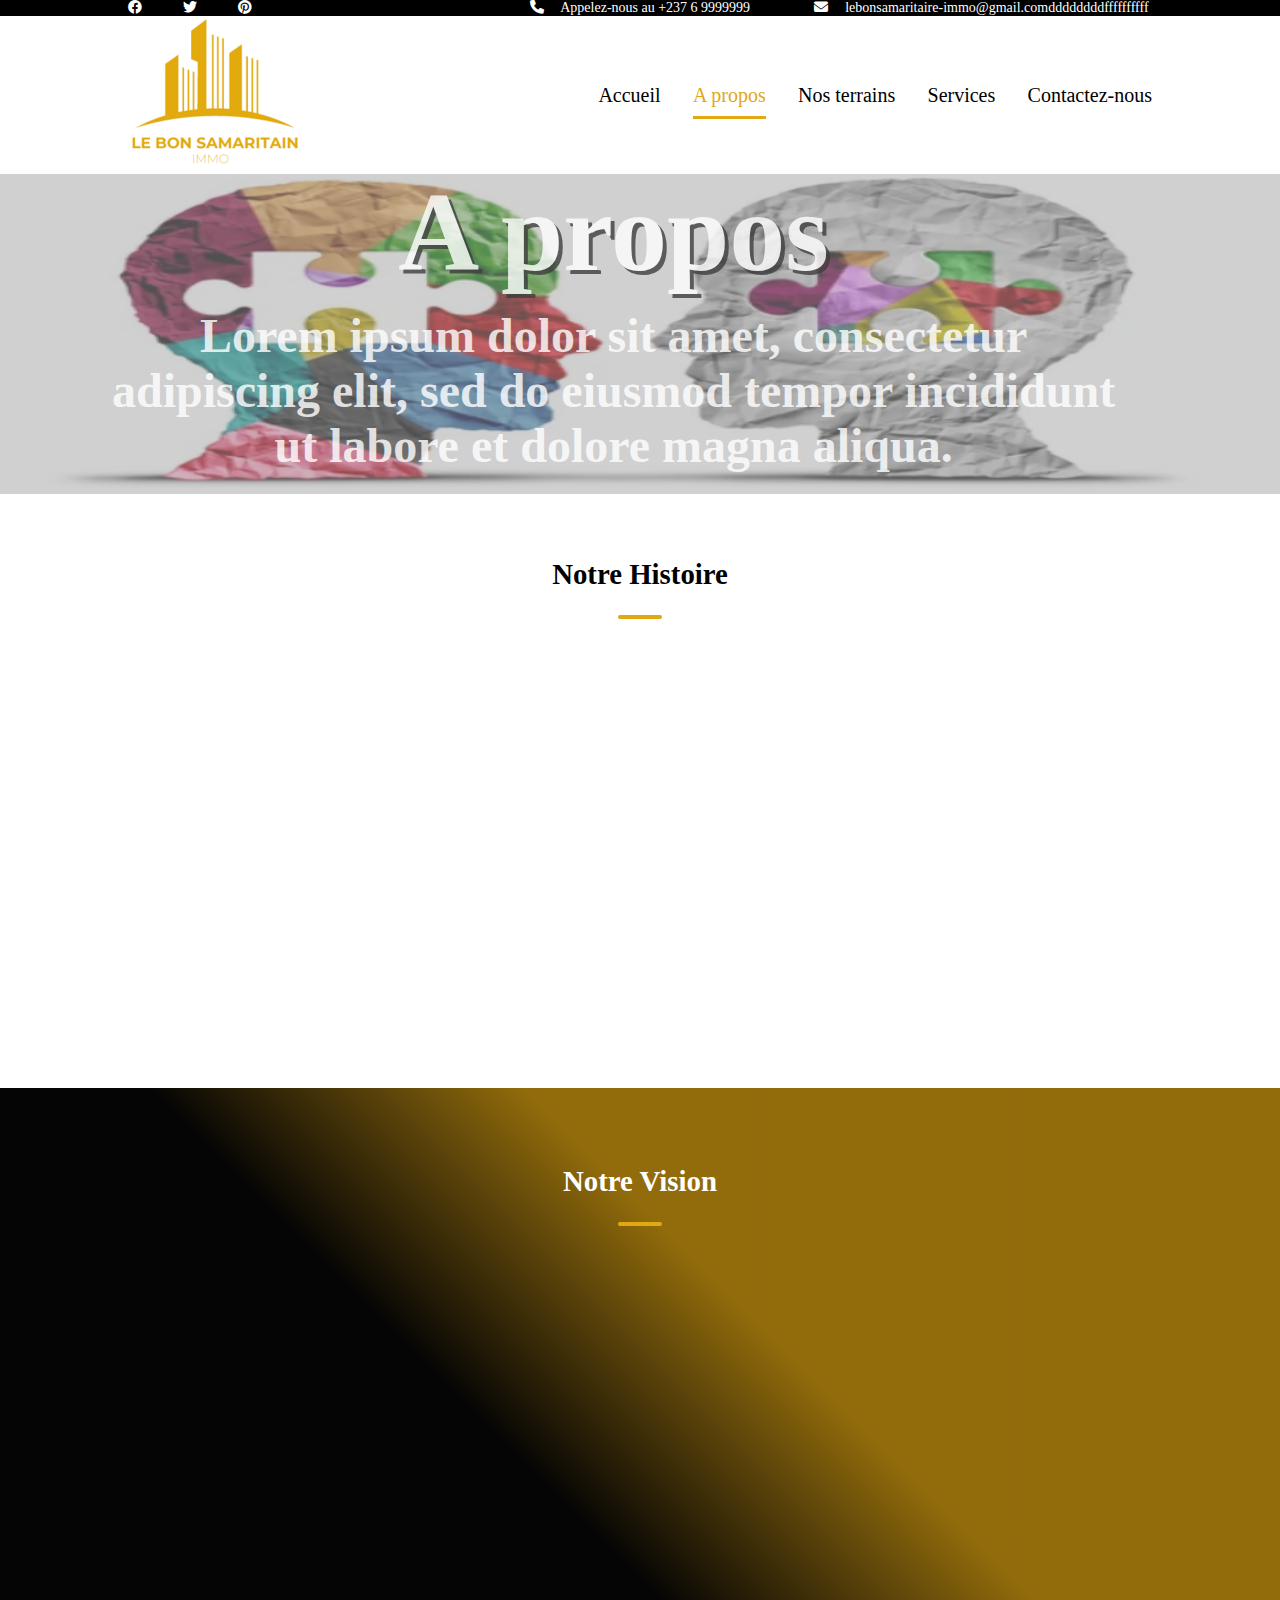
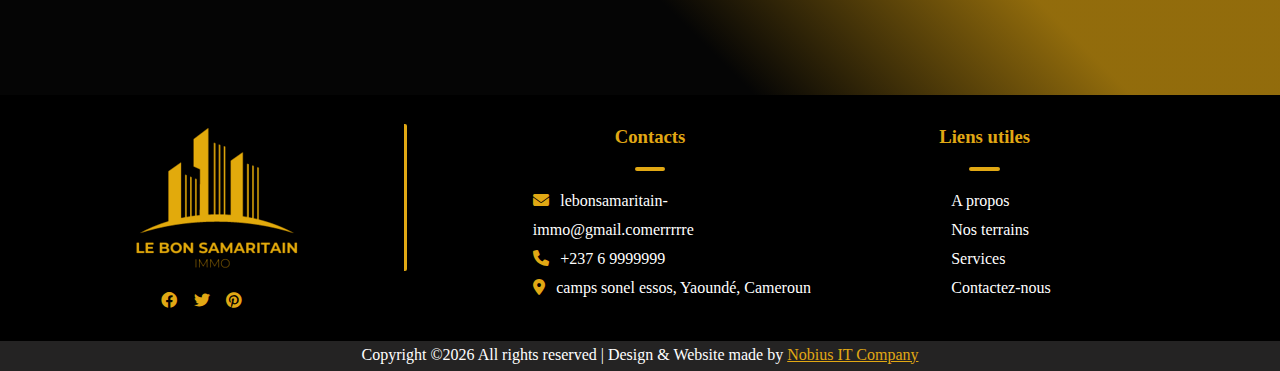
<file: a_propos.html>
<!DOCTYPE html>
<html>
    <head>
        <meta charset="utf-8" />         
        <meta name="viewport" content="width=device-width, initial-scale=1.0">
        <link rel="stylesheet" href="css/style.css">
        <link rel="stylesheet" href="css/all.min.css">
        <link rel="stylesheet" href="css/fontawesome.min.css">
        <title>A propos</title>
    </head>
<body>
    
    <div id="infoheader">
        <div class="infoheader social">
            
            <i class="fa-brands fa-facebook"></i>
            <i class="fa-brands fa-twitter"></i>
            <i class="fa-brands fa-pinterest"></i> 
        </div>
        <div class="infoheader call">
            <i class="fa-solid fa-phone"></i>  
        <span>Appelez-nous au +237 6 9999999</span> 
        </div>
        <div class="infoheader mail">
            <i class="fa-solid fa-envelope"></i>
            lebonsamaritaire-immo@gmail.comddddddddffffffffff
        </div>
    </div>
    <div class="window">
        <div class="humberger-menu">
            <div id="logo">
                <img src="images/black_logo1.png" alt="Logo Humberger nav" />
            </div>
            <nav class="nav-humberger-menu">
                <ul>
                    <li><a href="index.html">Accueil</a></li>
                    <li class="active" ><a href="a_propos.html">A propos</a></li>
                    <li><a href="terrains.html">Nos terrains</a></li>
                    <li><a href="services.html">Services</a></li>
                    <li><a href="contactez_nous.html">Contactez-nous</a></li>
                </ul>
            </nav>
            <div class="humberger-menu-infoline">

                <div class=" ">
                    <i class="fa-solid fa-phone"></i>  
                    <span>Appelez-nous au +237 6 9999999</span> 
                </div>
                <div class=" ">
                    <i class="fa-solid fa-envelope"></i>
                    lebonsamaritaire-immo@gmail.comddd
                </div>
            </div>
            <div class="humberger-menu-social ">
                <i class="fa-brands fa-facebook"></i>
                <i class="fa-brands fa-twitter"></i>
                <i class="fa-brands fa-pinterest"></i>
            </div>
        </div>
        <div class="overlay"></div>
        <header>
            <div id="logo">
                <img src="images/logo-3.png" alt="Logo" />
            </div>
            <nav class="header-menu">
                <ul>
                    <li><a href="index.html">Accueil</a></li>
                    <li><a class="active" href="a_propos.html">A propos</a></li>
                    <li><a href="terrains.html">Nos terrains</a></li>
                    <li><a href="services.html">Services</a></li>
                    <li><a href="contactez_nous.html">Contactez-nous</a></li>
                </ul>
            </nav>
            <div class="humberger-menu-wrapper">
                <i class="fa-solid fa-bars"></i>
            </div>
        </header>

        <div class="header-title bg-color-a-propos">
            <img class="animate__zoom" src="images/culture2.PNG" alt="images des terrains">
            <div class="header-title-text animate__fadeInDown"> A propos</div>
            <div class="header-subtitle-text animate__fadeInUp">Lorem ipsum dolor sit amet, consectetur adipiscing elit, sed do eiusmod tempor incididunt ut labore et dolore magna aliqua.</div>
        </div>
        <!-- The 'Notre Histoire' block -->
        <div class="block">
            <h2> Notre Histoire </h2> <hr>
            <div class="presentation">
                <div class="image-presentation reveal fade-left">
                    <img src="images/nous.jpg" alt="Le bon samaritain Immo" />
                </div>
                <div class="description-right-align reveal fade-right">
                    <!-- <h1>LE BON SAMARITAIN IMMO</h1> -->
                    <p>
                        Lorem ipsum dolor sit amet, consectetur adipiscing elit, sed do eiusmod tempor incididunt ut labore et dolore magna aliqua. Massa placerat duis ultricies lacus sed turpis tincidunt id aliquet. Pellentesque elit eget gravida cum sociis natoque. Dolor morbi non arcu risus quis varius quam quisque. Velit sed ullamcorper morbi tincidunt ornare massa eget egestas. Elit at imperdiet dui accumsan sit. Aliquet enim tortor at auctor urna nunc id cursus. Vivamus at augue eget arcu dictum. Commodo elit at imperdiet dui accumsan sit amet. Dictum fusce ut placerat orci nulla pellentesque dignissim enim.                        
                    </p>
                </div>
            </div>
        </div>
        <!-- The 'Notre Vision' block -->
        <div class="presentation-container vision-container">
            <div class="block">
                <h2> Notre Vision </h2> <hr>
                <div class="presentation">
                    <div class="description-left-align reveal fade-left">
                        <p>
                            Lorem ipsum dolor sit amet, consectetur adipiscing elit, sed do eiusmod tempor incididunt ut labore et dolore magna aliqua. Massa placerat duis ultricies lacus sed turpis tincidunt id aliquet. Pellentesque elit eget gravida cum sociis natoque. Dolor morbi non arcu risus quis varius quam quisque. Velit sed ullamcorper morbi tincidunt ornare massa eget egestas. Elit at imperdiet dui accumsan sit. Aliquet enim tortor at auctor urna nunc id cursus. Vivamus at augue eget arcu dictum. Commodo elit at imperdiet dui accumsan sit amet. Dictum fusce ut placerat orci nulla pellentesque dignissim enim.                        
                        </p>
                    </div>
                    <div class="image-presentation reveal fade-right">
                        <img src="images/nous.jpg" alt="Le bon samaritain Immo" />
                    </div>
                </div>
            </div>
        </div>

        <footer>
            <div class="footer-container">
                <div class="footer-logo">
                    <img src="images/black_logo1.png" alt="Footer Logo">
                    <div class="footer-social">
                        <i class="fa-brands fa-facebook"></i>
                        <i class="fa-brands fa-twitter"></i>
                        <i class="fa-brands fa-pinterest"></i>
                    </div>
                </div>
                <div class="footer-contacts">
                    <h3> Contacts</h3> <hr>
                    <ul>
                        <li><i class="fa-solid fa-envelope"></i>lebonsamaritain-immo@gmail.comerrrrre</li>
                        <li><i class="fa-solid fa-phone"></i>+237 6 9999999</li>
                        <li><i class="fa-solid fa-location-dot"></i>camps sonel essos, Yaoundé, Cameroun</li>
                    </ul>
                </div>
                <div class="footer-links">
                    <h3>Liens utiles</h3> <hr>
                    <ul>
                        <li><a href="http://">A propos</a></li>
                        <li><a href="http://">Nos terrains</a></li>
                        <li><a href="http://">Services</a></li>
                        <li><a href="http://">Contactez-nous</a></li>
                    </ul>
                </div>
            </div>
            <div class="footer-copyright">
                <p>
                Copyright &copy;<script>document.write(new Date().getFullYear());</script> 
                All rights reserved | Design & Website made by <a href="" >Nobius IT Company</a>
                </p>
            </div>
        </footer>
    </div>
</body>
<script type="text/javascript" src="animation.js"></script>
</html>
</file>
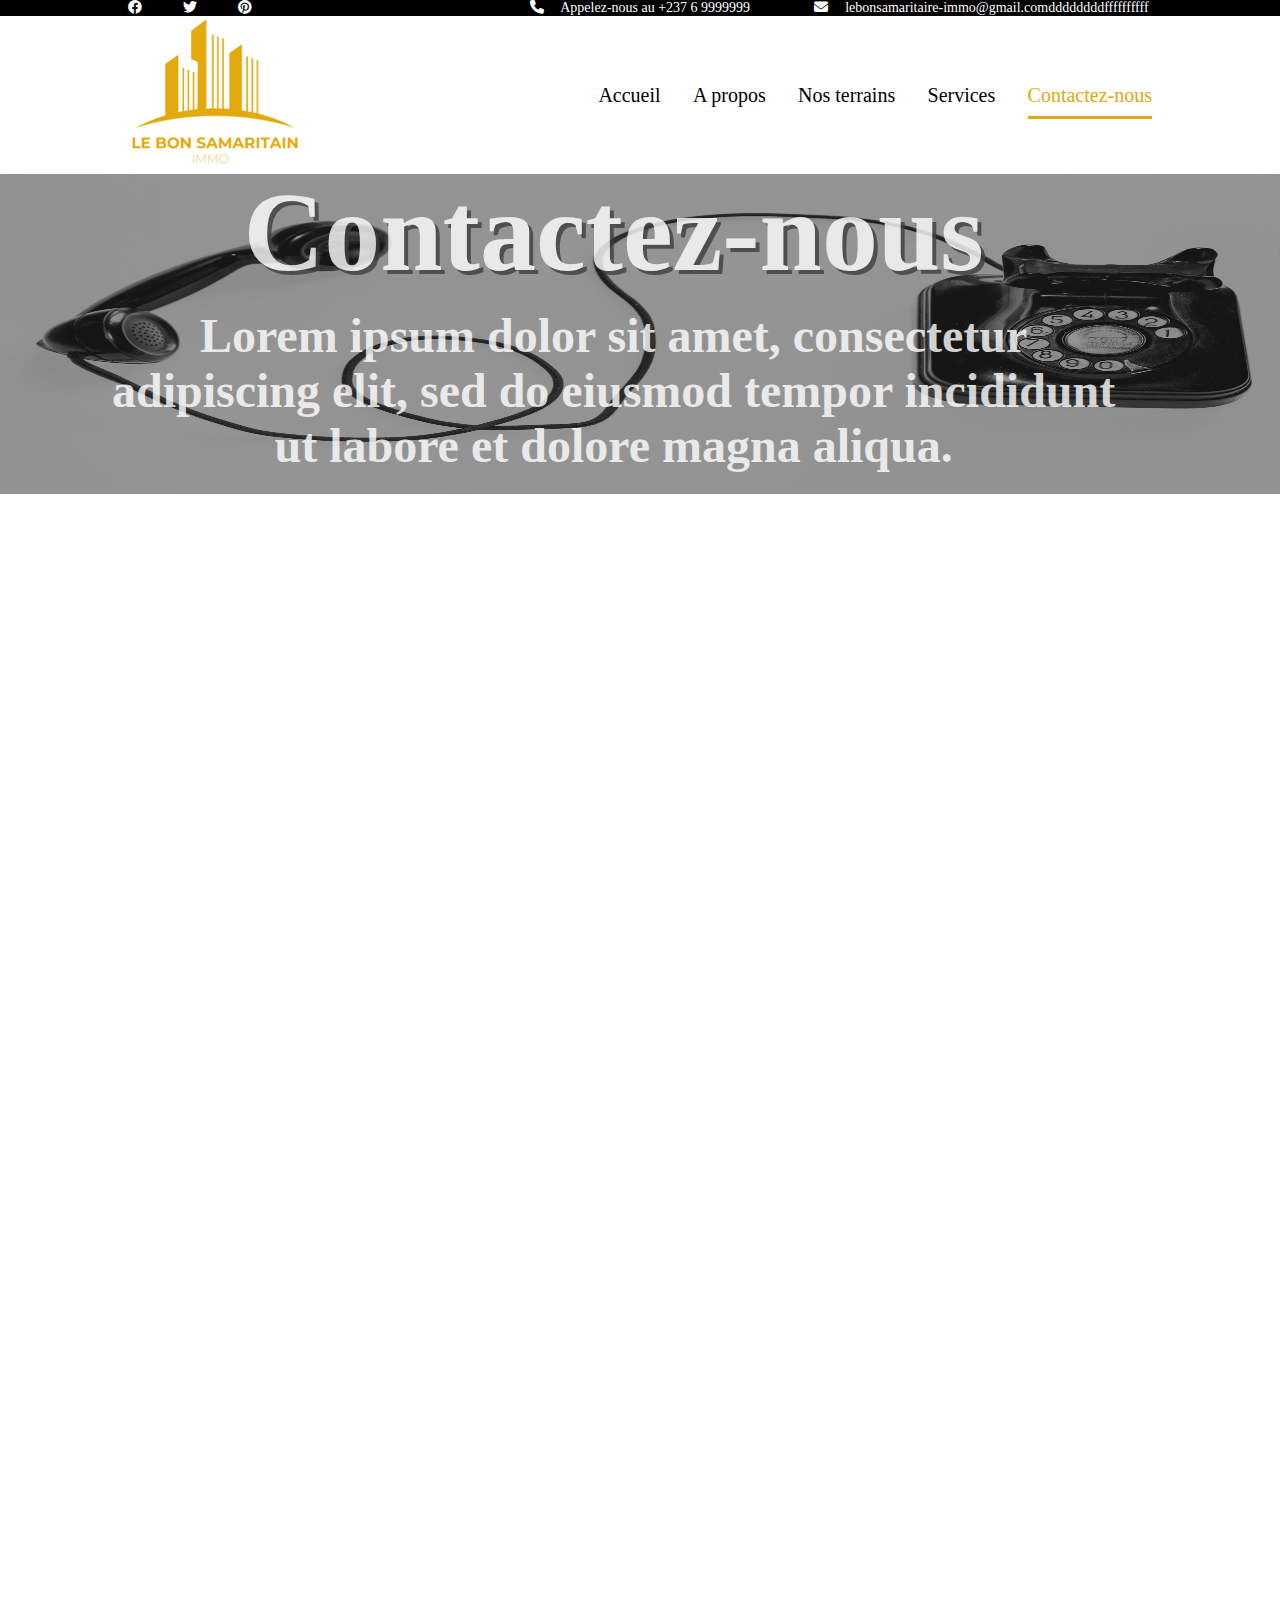
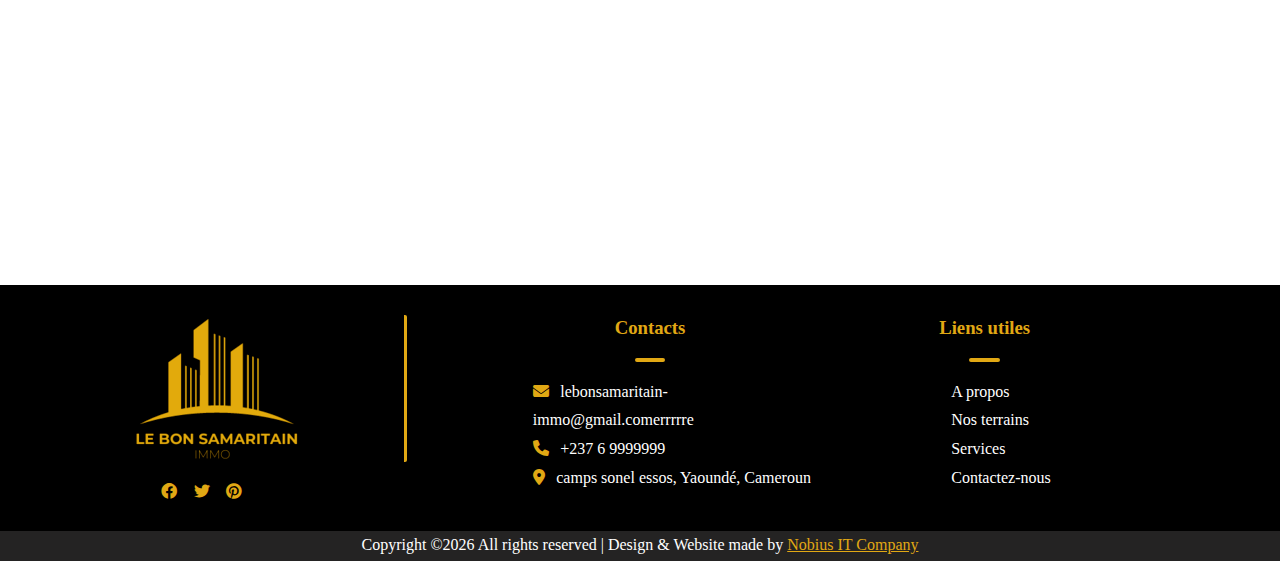
<file: contactez_nous.html>
<!DOCTYPE html>
<html>
    <head>
        <meta charset="utf-8" />         
        <meta name="viewport" content="width=device-width, initial-scale=1.0">
        <link rel="stylesheet" href="css/style.css">
        <link rel="stylesheet" href="css/all.min.css">
        <link rel="stylesheet" href="css/fontawesome.min.css">
        <title>Contactez-nous</title>
    </head>
<body>
    <div id="infoheader">
        <div class="infoheader social">
            
            <i class="fa-brands fa-facebook"></i>
            <i class="fa-brands fa-twitter"></i>
            <i class="fa-brands fa-pinterest"></i> 
        </div>
        <div class="infoheader call">
            <i class="fa-solid fa-phone"></i>  
        <span>Appelez-nous au +237 6 9999999</span> 
        </div>
        <div class="infoheader mail">
            <i class="fa-solid fa-envelope"></i>
            lebonsamaritaire-immo@gmail.comddddddddffffffffff
        </div>
    </div>
    <div class="window">
        <div class="humberger-menu">
            <div id="logo">
                <img src="images/black_logo1.png" alt="Logo Humberger nav" />
            </div>
            <nav class="nav-humberger-menu">
                <ul>
                    <li><a href="index.html">Accueil</a></li>
                    <li><a href="a_propos.html">A propos</a></li>
                    <li><a href="terrains.html">Nos terrains</a></li>
                    <li><a href="services.html">Services</a></li>
                    <li class="active"><a href="contactez_nous.html">Contactez-nous</a></li>
                </ul>
            </nav>
            <div class="humberger-menu-infoline">

                <div class=" ">
                    <i class="fa-solid fa-phone"></i>  
                    <span>Appelez-nous au +237 6 9999999</span> 
                </div>
                <div class=" ">
                    <i class="fa-solid fa-envelope"></i>
                    lebonsamaritaire-immo@gmail.comddd
                </div>
            </div>
            <div class="humberger-menu-social ">
                <i class="fa-brands fa-facebook"></i>
                <i class="fa-brands fa-twitter"></i>
                <i class="fa-brands fa-pinterest"></i>
            </div>
        </div>
        
        <div class="overlay"></div>
        <header>
            <div id="logo">
                <img src="images/logo-3.png" alt="Logo" />
            </div>
            <nav class="header-menu">
                <ul>
                    <li><a href="index.html">Accueil</a></li>
                    <li><a href="a_propos.html">A propos</a></li>
                    <li><a href="terrains.html">Nos terrains</a></li>
                    <li><a href="services.html">Services</a></li>
                    <li><a class="active" href="contactez_nous.html">Contactez-nous</a></li>
                </ul>
            </nav>
            <div class="humberger-menu-wrapper">
                <i class="fa-solid fa-bars"></i>
            </div>
        </header>
    
        <div class="header-title bg-color-contactez-nous">
            <img class="animate__zoom" src="images/tel2.jpg" alt="images des terrains">
            <div class="header-title-text animate__fadeInDown"> Contactez-nous</div>
            <div class="header-subtitle-text animate__fadeInUp">Lorem ipsum dolor sit amet, consectetur adipiscing elit, sed do eiusmod tempor incididunt ut labore et dolore magna aliqua.</div>
        </div>
        <div class="whatsapp-corner">
            <i class="fa-brands fa-whatsapp"></i>
        </div>
        <div class="contact-info-list">
            <div class="contact-info-card left-corner reveal fade-left">
                <i class="fa-solid fa-location-dot"></i>
                <p class="title">
                        ADRESSE 
                </p>
                <p>
                        camps sonel essos(Plus précisement derriere le snack bar "Primptemps")
                            Yaoundé, Cameroun
                        
                </p>
            </div>
            <div class="contact-info-card reveal fade-bottom">
                <i class="fa-solid fa-phone"></i>
                <p class="title">
                        TELEPHONE
                </p>
                <p>
                        +237 6 998888556
                <br>
                        +237 6 222222231
                </p>
                        
            </div>
            <div class="contact-info-card right-corner reveal fade-right">
                <i class="fa-regular fa-clock"></i>
                <p class="title">
                        Horaires
                </p>
                <p>
                        Nous sommes ouverts du lundi au vendredi, de <strong>7h30</strong>  à <strong>15h30</strong> 
                        
                </p>
            </div>
        </div>
        <div class="contact-container reveal fade-left">
            <div class="chat-container">
                <div class="message-container">
                    <h2>Laissez nous un message</h2>
                    <form action="" method="get" class="">
                        <div class="form-group">
                            <label id="label-name">
                                <input type="text" id="name" placeholder=" "/>
                                <div class="label-text">Nom</div>
                            </label>
                            <label id="label-email">
                                <input type="email" id="email" placeholder=" "/>
                                <div class="label-text">Email</div>
                            </label>
                            <label id="label-message">
                                <textarea id="message" name="message" rows="4" placeholder=" "></textarea>
                                <div class="label-text">Message</div>
                            </label>
                        </div>
                        <button class="btn-skew" type="submit">Soumettre</button>
                    </form>
                </div>
                <div class="whatsapp-chat-container reveal fade-left">
                    <div class="whatsapp-container bg-green">
                        <i class="fa-brands fa-whatsapp"></i>
                        <p class="title">
                                OUVREZ UNE DISCUSSION...
                        </p>
                        <p>
                                Lancez un chat sur whatsapp avec nous <strong>MAINTENANT!!!</strong>
                        </p>
                    </div>
                </div>
            </div>
            <div class="map-container reveal fade-right">
                <div class="mapouter">
                    <div class="gmap_canvas">
                        <iframe class="gmap_iframe" width="100%" frameborder="0" scrolling="no" marginheight="0" marginwidth="0" 
                            src="https://maps.google.com/maps?width=644&amp;height=527&amp;hl=fr&amp;q=dovv essos&amp;t=&amp;z=18&amp;ie=UTF8&amp;iwloc=B&amp;output=embed">
                        </iframe>
                    </div>
                    <style> .mapouter{position:relative;text-align:right;width:100%;height:100%;}
                            .gmap_canvas {overflow:hidden;background:none!important;width:100%;height:100%;}
                            .gmap_iframe {height:100%!important;}
                    </style>
                </div>
            </div>
        </div>
    
        <!-- 
        <section style="background: #e74c3c; color: #fff;">
                <h2>Underline Stroke</h2>
                <div class="nav stroke">
                <ul>
                    <li><a href="#">Home</a></li>
                    <li><a href="#">About</a></li>
                    <li><a href="#">Downloads</a></li>
                    <li><a href="#">More</a></li>
                    <li><a href="#">Nice staff</a></li>
                </ul>
                </div>
            </section> -->
    
        <footer>
            <div class="footer-container">
                <div class="footer-logo">
                    <img src="images/black_logo1.png" alt="Footer Logo">
                    <div class="footer-social">
                        <i class="fa-brands fa-facebook"></i>
                        <i class="fa-brands fa-twitter"></i>
                        <i class="fa-brands fa-pinterest"></i>
                    </div>
                </div>
                <div class="footer-contacts">
                    <h3> Contacts</h3> <hr>
                    <ul>
                        <li><i class="fa-solid fa-envelope"></i>lebonsamaritain-immo@gmail.comerrrrre</li>
                        <li><i class="fa-solid fa-phone"></i>+237 6 9999999</li>
                        <li><i class="fa-solid fa-location-dot"></i>camps sonel essos, Yaoundé, Cameroun</li>
                    </ul>
                </div>
                <div class="footer-links">
                    <h3>Liens utiles</h3> <hr>
                    <ul>
                        <li><a href="http://">A propos</a></li>
                        <li><a href="http://">Nos terrains</a></li>
                        <li><a href="http://">Services</a></li>
                        <li><a href="http://">Contactez-nous</a></li>
                    </ul>
                </div>
            </div>
            <div class="footer-copyright">
                <p>
                Copyright &copy;<script>document.write(new Date().getFullYear());</script> 
                All rights reserved | Design & Website made by <a href="" >Nobius IT Company</a>
                </p>
            </div>
        </footer>
    </div>
</body>
<script type="text/javascript" src="animation.js"></script>
</html>
</file>
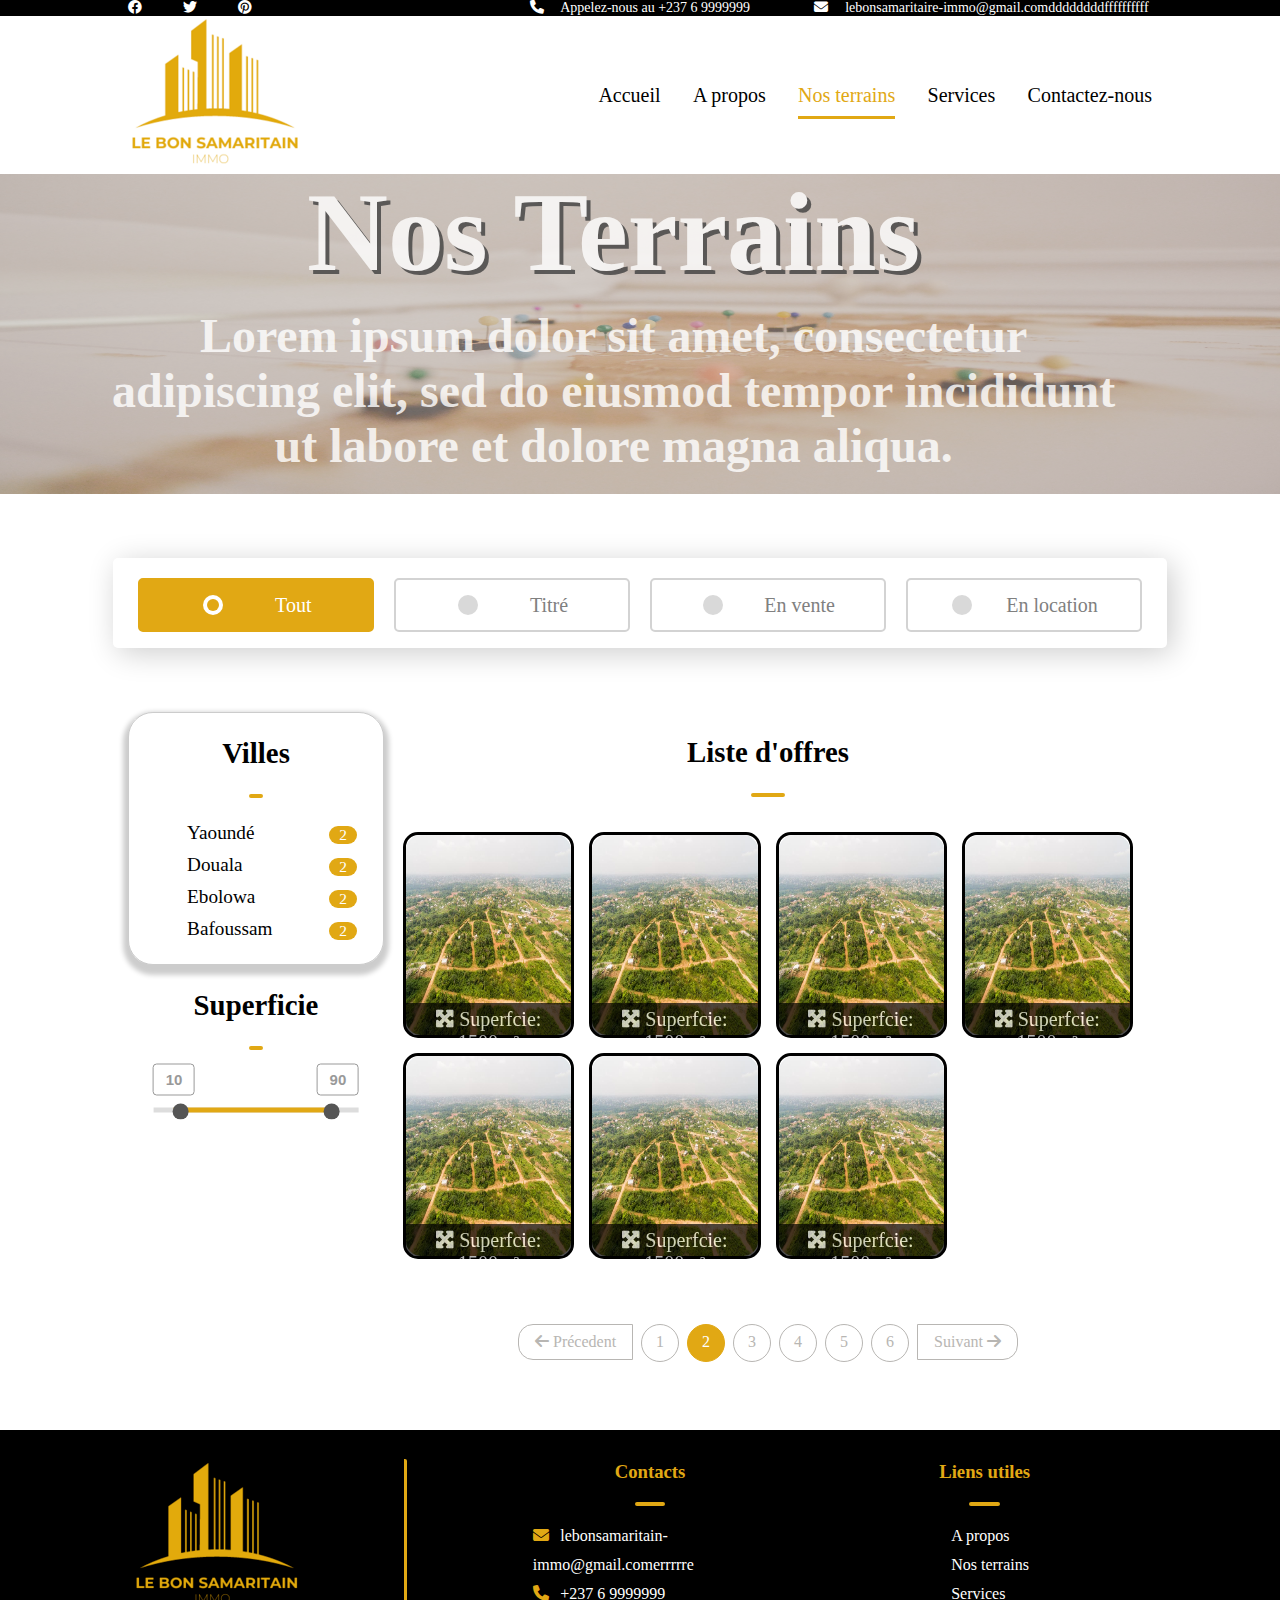
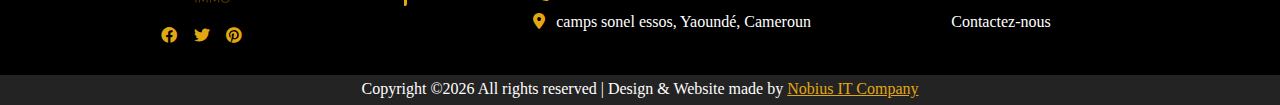
<file: terrains.html>
<!DOCTYPE html>
<html>
    <head>
        <meta charset="utf-8" />         
        <meta name="viewport" content="width=device-width, initial-scale=1.0">
        <link rel="stylesheet" href="css/style.css">
        <link rel="stylesheet" href="css/all.min.css">
        <link rel="stylesheet" href="css/fontawesome.min.css">
        <title>Nos Terrains</title>
    </head>
    <body>
        <div id="infoheader">
            <div class="infoheader social">
                
                <i class="fa-brands fa-facebook"></i>
                <i class="fa-brands fa-twitter"></i>
                <i class="fa-brands fa-pinterest"></i> 
            </div>
            <div class="infoheader call">
                <i class="fa-solid fa-phone"></i>  
               <span>Appelez-nous au +237 6 9999999</span> 
            </div>
            <div class="infoheader mail">
                <i class="fa-solid fa-envelope"></i>
                lebonsamaritaire-immo@gmail.comddddddddffffffffff
            </div>
        </div>
        <div class="window">
            <div class="humberger-menu">
                <div id="logo">
                    <img src="images/black_logo1.png" alt="Logo Humberger nav" />
                </div>
                <nav class="nav-humberger-menu">
                    <ul>
                        <li><a href="index.html">Accueil</a></li>
                        <li><a href="a_propos.html">A propos</a></li>
                        <li class="active" ><a href="terrains.html">Nos terrains</a></li>
                        <li><a href="services.html">Services</a></li>
                        <li><a href="contactez_nous.html">Contactez-nous</a></li>
                    </ul>
                </nav>
                <div class="humberger-menu-infoline">

                    <div class=" ">
                        <i class="fa-solid fa-phone"></i>  
                        <span>Appelez-nous au +237 6 9999999</span> 
                    </div>
                    <div class=" ">
                        <i class="fa-solid fa-envelope"></i>
                        lebonsamaritaire-immo@gmail.comddd
                    </div>
                </div>
                <div class="humberger-menu-social ">
                    <i class="fa-brands fa-facebook"></i>
                    <i class="fa-brands fa-twitter"></i>
                    <i class="fa-brands fa-pinterest"></i>
                </div>
            </div>
            <div class="overlay"></div>
            <header>
                <div id="logo">
                    <img src="images/logo-3.png" alt="Logo" />
                </div>
                <nav class="header-menu">
                    <ul>
                        <li><a href="index.html">Accueil</a></li>
                        <li><a href="a_propos.html">A propos</a></li>
                        <li><a class="active" href="terrains.html">Nos terrains</a></li>
                        <li><a href="services.html">Services</a></li>
                        <li><a href="contactez_nous.html">Contactez-nous</a></li>
                    </ul>
                </nav>
                <div class="humberger-menu-wrapper">
                    <i class="fa-solid fa-bars"></i>
                </div>
            </header>
    
            <div class="header-title bg-color-terrain">
                <img class="animate__zoom" src="images/mapping1.jpg" alt="images des terrains">
                <div class="header-title-text animate__fadeInDown"> Nos Terrains</div>
                <div class="header-subtitle-text animate__fadeInDown">Lorem ipsum dolor sit amet, consectetur adipiscing elit, sed do eiusmod tempor incididunt ut labore et dolore magna aliqua.</div>
            </div>
    
            <div class="checkbox-filter-container">
                <div class="wrapper">
                    <input type="radio" name="select" id="option-1" checked>
                    <input type="radio" name="select" id="option-2">
                    <input type="radio" name="select" id="option-3">
                    <input type="radio" name="select" id="option-4">
                        <label for="option-1" class="option option-1">
                            <div class="dot"></div>
                            <span>Tout</span>
                        </label>
                        <label for="option-2" class="option option-2">
                            <div class="dot"></div>
                            <span>Titré</span>
                        </label>
                        <label for="option-3" class="option option-3">
                            <div class="dot"></div>
                            <span>En vente</span>
                        </label>
                        <label for="option-4" class="option option-4">
                            <div class="dot"></div>
                            <span>En location</span>
                        </label>
                </div>
    
            </div>
            <div class="main">
                <div class="aside">
                    <div class="town-container">
                        <h2>Villes</h2><hr>
                        <p>
                            <ul>
                                <li>Yaoundé <span class="counter">2</span></li>
                                <li>Douala <span class="counter">2</span> </li>
                                <li>Ebolowa<span class="counter">2</span></li>
                                <li>Bafoussam<span class="counter">2</span></li>
                            </ul>
                        </p>
                    </div>
                    <div class="surface-container">
                        <h2>Superficie</h2><hr>

                        <section class="range-slider container">
                            <span class="output outputOne"></span>
                            <span class="output outputTwo"></span>
                            <span class="full-range"></span>
                            <span class="incl-range"></span>
                            <input name="rangeOne" value="10" min="0" max="100" step="1" type="range">
                            <input name="rangeTwo" value="90" min="0" max="100" step="1" type="range">
                        </section>
                    </div>
                </div>
                <div class="offer-list-container">
                    <div class="accordion-container">
                        <ul class="accordion">
                            <li class="li-accordion">
                                <input type="checkbox" checked>
                                <i></i>
                                <h2>Villes</h2>
                                <p>
                                    <ul>
                                        <li>Yaoundé <span class="counter">2</span></li>
                                        <li>Douala <span class="counter">2</span> </li>
                                        <li>Ebolowa<span class="counter">2</span></li>
                                        <li>Bafoussam<span class="counter">2</span></li>
                                    </ul>
                                </p>
                            </li>
                        
                            <li class="li-accordion">
                                <input type="checkbox" checked>
                                <i></i>
                                <h2>Superficie</h2>
                                <section class="range-slider container">
                                    <span class="output outputOne-accordion"></span>
                                    <span class="output outputTwo-accordion"></span>
                                    <span class="full-range"></span>
                                    <span class="incl-range-accordion"></span>
                                    <input name="rangeOne-accordion" value="10" min="0" max="100" step="1" type="range">
                                    <input name="rangeTwo-accordion" value="90" min="0" max="100" step="1" type="range">
                                </section>
                            </li>
                        </ul>
                    </div>
                    <h2> Liste d'offres </h2> <hr>
                    <div class="offer-list">
                        <div class="offer-card">
                            <div class="offer">
                                <div class="front-card">
                                    <img src="images/parcelle1.jpg" alt="parcelle1">
                                </div>
                                <div class="back-card">
                                    <p>Lieu : SOA, 150m après l'université</p>
                                    <p>Superfcie: 1500m²</p>
                                    <div class="offer-action">
                                        <a class="button" href="">Ecrire MAINTENANT!</a>
                                        <a class="button" href="">Plus d'infos</a>
                                    </div>
                                </div>
                                <div class="legend-card">
                                    <p><i class="fa-solid fa-maximize"></i>  Superfcie: 1500m²</p>
                                </div>
                            </div>
                        </div>
                        <div class="offer-card">
                            <div class="offer">
                                <div class="front-card">
                                    <img src="images/parcelle1.jpg" alt="parcelle1">
                                </div>
                                <div class="back-card">
                                    <p>Lieu : SOA, 150m après l'université</p>
                                    <p>Superfcie: 1500m²</p>
                                    <div class="offer-action">
                                        <a class="button" href="">Ecrire MAINTENANT!</a>
                                        <a class="button" href="">Plus d'infos</a>
                                    </div>
                                </div>
                                <div class="legend-card">
                                    <p><i class="fa-solid fa-maximize"></i>  Superfcie: 1500m²</p>
                                </div>
                            </div>
                        </div>
                        <div class="offer-card">
                            <div class="offer">
                                <div class="front-card">
                                    <img src="images/parcelle1.jpg" alt="parcelle1">
                                </div>
                                <div class="back-card">
                                    <p>Lieu : SOA, 150m après l'université</p>
                                    <p>Superfcie: 1500m²</p>
                                    <div class="offer-action">
                                        <a class="button" href="">Ecrire MAINTENANT!</a>
                                        <a class="button" href="">Plus d'infos</a>
                                    </div>
                                </div>
                                <div class="legend-card">
                                    <p><i class="fa-solid fa-maximize"></i>  Superfcie: 1500m²</p>
                                </div>
                            </div>
                        </div>
                        <div class="offer-card">
                            <div class="offer">
                                <div class="front-card">
                                    <img src="images/parcelle1.jpg" alt="parcelle1">
                                </div>
                                <div class="back-card">
                                    <p>Lieu : SOA, 150m après l'université</p>
                                    <p>Superfcie: 1500m²</p>
                                    <div class="offer-action">
                                        <a class="button" href="">Ecrire MAINTENANT!</a>
                                        <a class="button" href="">Plus d'infos</a>
                                    </div>
                                </div>
                                <div class="legend-card">
                                    <p><i class="fa-solid fa-maximize"></i>  Superfcie: 1500m²</p>
                                </div>
                            </div>
                        </div>
                        <div class="offer-card">
                            <div class="offer">
                                <div class="front-card">
                                    <img src="images/parcelle1.jpg" alt="parcelle1">
                                </div>
                                <div class="back-card">
                                    <p>Lieu : SOA, 150m après l'université</p>
                                    <p>Superfcie: 1500m²</p>
                                    <div class="offer-action">
                                        <a class="button" href="">Ecrire MAINTENANT!</a>
                                        <a class="button" href="">Plus d'infos</a>
                                    </div>
                                </div>
                                <div class="legend-card">
                                    <p><i class="fa-solid fa-maximize"></i>  Superfcie: 1500m²</p>
                                </div>
                            </div>
                        </div>
                        <div class="offer-card">
                            <div class="offer">
                                <div class="front-card">
                                    <img src="images/parcelle1.jpg" alt="parcelle1">
                                </div>
                                <div class="back-card">
                                    <p>Lieu : SOA, 150m après l'université</p>
                                    <p>Superfcie: 1500m²</p>
                                    <div class="offer-action">
                                        <a class="button" href="">Ecrire MAINTENANT!</a>
                                        <a class="button" href="">Plus d'infos</a>
                                    </div>
                                </div>
                                <div class="legend-card">
                                    <p><i class="fa-solid fa-maximize"></i>  Superfcie: 1500m²</p>
                                </div>
                            </div>
                        </div>
                        <div class="offer-card">
                            <div class="offer">
                                <div class="front-card">
                                    <img src="images/parcelle1.jpg" alt="parcelle1">
                                </div>
                                <div class="back-card">
                                    <p>Lieu : SOA, 150m après l'université</p>
                                    <p>Superfcie: 1500m²</p>
                                    <div class="offer-action">
                                        <a class="button" href="">Ecrire MAINTENANT!</a>
                                        <a class="button" href="">Plus d'infos</a>
                                    </div>
                                </div>
                                <div class="legend-card">
                                    <p><i class="fa-solid fa-maximize"></i>  Superfcie: 1500m²</p>
                                </div>
                            </div>
                        </div>
                    </div>
                    <div class="pagination-container">
                        <div class="pagination">
                        <a href="#" class="pagination-previous"><i class="fa-solid fa-arrow-left"></i> Précedent</a>
                        <a href="#" class="pagination-number" >1</a>
                        <a href="#" class="pagination-number active">2</a>
                        <a href="#" class="pagination-number" >3</a>
                        <a href="#" class="pagination-number" >4</a>
                        <a href="#" class="pagination-number" >5</a>
                        <a href="#" class="pagination-number" >6</a>
                        <a href="#" class="pagination-next">Suivant <i class="fa-solid fa-arrow-right"></i></a>
                        </div>
                    </div>
                    <!-- <div class="pagination-container">
                        <ul class="pagination modal-4">
                            <li><a href="#" class="prev">
                                <i class="fa fa-chevron-left"></i>
                                Previous
                                </a>
                            </li>
                            <li><a href="#">1</a></li>
                            <li> <a href="#">2</a></li>
                            <li> <a href="#">3</a></li>
                            <li> <a href="#">4</a></li>
                            <li> <a href="#" class="active">5</a></li>
                            <li> <a href="#">6</a></li>
                            <li> <a href="#">7</a></li>
                            <li><a href="#" class="next"> Next 
                                <i class="fa fa-chevron-right"></i>
                            </a></li>
                        </ul><br> 
                    </div> -->
                    
                </div>
            </div>
    
            <footer>
                <div class="footer-container">
                    <div class="footer-logo">
                        <img src="images/black_logo1.png" alt="Footer Logo">
                        <div class="footer-social">
                            <i class="fa-brands fa-facebook"></i>
                            <i class="fa-brands fa-twitter"></i>
                            <i class="fa-brands fa-pinterest"></i>
                        </div>
                    </div>
                    <div class="footer-contacts">
                        <h3> Contacts</h3> <hr>
                        <ul>
                            <li><i class="fa-solid fa-envelope"></i>lebonsamaritain-immo@gmail.comerrrrre</li>
                            <li><i class="fa-solid fa-phone"></i>+237 6 9999999</li>
                            <li><i class="fa-solid fa-location-dot"></i>camps sonel essos, Yaoundé, Cameroun</li>
                        </ul>
                    </div>
                    <div class="footer-links">
                        <h3>Liens utiles</h3> <hr>
                        <ul>
                            <li><a href="http://">A propos</a></li>
                            <li><a href="http://">Nos terrains</a></li>
                            <li><a href="http://">Services</a></li>
                            <li><a href="http://">Contactez-nous</a></li>
                        </ul>
                    </div>
                </div>
                <div class="footer-copyright">
                    <p>
                    Copyright &copy;<script>document.write(new Date().getFullYear());</script> 
                    All rights reserved | Design & Website made by <a href="" >Nobius IT Company</a>
                    </p>
                </div>
            </footer>
        </div>
    </body>
    <script type="text/javascript" src="animation.js"></script>
</html>
</file>
<file: css/style.css>
/* Déclaration des variables */
:root{
    --orange-logo: #e1a814;
}

/* début slide show*/

/* Slideshow container */
.slideshow-container {
    width: 100%;
    overflow: hidden;
    position: relative;
    margin: auto;
    background-color: #717171;
  }
  
  /* Hide the images by default */
  .mySlides {
    display: none;
    background-color: black;
    height: 50em;
  }
  
  .mySlides img {
    width: 100%;
    height: 50em;
    opacity: 0.58;    
  }
  
  /* Next & previous buttons */
  .prev, .next {
    cursor: pointer;
    position: absolute;
    top: 50%;
    width: auto;
    margin-top: -22px;
    padding: 16px;
    color: white;
    font-weight: bold;
    font-size: 18px;
    transition: 0.6s ease;
    border-radius: 0 3px 3px 0;
    user-select: none;
  }
  
  /* Position the "next button" to the right */
  .next {
    right: 0;
    border-radius: 3px 0 0 3px;
  }
  
  /* On hover, add a black background color with a little bit see-through */
  .prev:hover, .next:hover {
    background-color: rgba(0,0,0,0.8);
  }
  
  /* Caption text */
  .text {
    color: #f2f2f2;
    font-size: 15px;
    padding: 8px 12px;
    position: absolute;
    bottom: 8px;
    width: 100%;
    text-align: center;
  }
  .slide-text {
    color: #f2f2f2;
    font-family: 'Arial Narrow';
    padding: 8px 12px;
    position: absolute;
    text-align: center;
    left: 4%;
    width:90%;
  }
  
  .slide-text1 {
    font-size: 3em;
    top: 15%;
    /* top: 145px; */
    animation-delay: 0s;
  }
  
  .slide-text2 {
    font-size: 4em;
    top: 40%;
    animation-delay: 1.5s;
  }
  
  .slide-text3 {
    font-size: 5em;
    top: 70%;
    animation-delay: 3s;
  }
  
  /* Number text (1/3 etc) */
  .numbertext {
    color: #f2f2f2;
    font-size: 12px;
    padding: 8px 12px;
    position: absolute;
    top: 0;
  }
  
  /* The dots/bullets/indicators */
  .dot {
    cursor: pointer;
    height: 15px;
    width: 15px;
    margin: 0 2px;
    background-color: #bbb;
    border-radius: 50%;
    display: inline-block;
    transition: background-color 0.6s ease;
  }
  
  .slideshow-container .active, .dot:hover {
    background-color: #717171;
  }
  
  /* Fading animation */
  .fade {
    animation-name: fade;
    animation-duration: 3s;
  }
  
  @keyframes fade {
    0% {opacity: .4}
    /* 50%{transform: translateX(-500px);opacity: .8} */
    100% {opacity: 1}
  }


  /* fin slide show */

  body,input,button{
      font-family: Tahoma;
      margin:0px;
      padding: 0px; 
      /* font-family:  Tahoma,'Arial Narrow', Calibri, Arial,  */
  }

  .reveal {
    position: relative;
    opacity: 0;
  }
  .reveal.active {
    opacity: 1;
  }
  .active.fade-up {
    animation: fade-up 1s ease-in;
  }
  .active.fade-bottom {
    animation: fade-bottom 1s ease-in;
  }
  .active.fade-left {
    animation: fade-left 1s ease-in;
  }
  .active.fade-right {
    animation: fade-right 1s ease-in;
  }
  @keyframes fade-up {
    0% {
      transform: translateY(-50px);
      opacity: 0;
    }
    100% {
      transform: translateY(0);
      opacity: 1;
    }
  }
  @keyframes fade-bottom {
    0% {
      transform: translateY(50px);
      opacity: 0;
    }
    100% {
      transform: translateY(0);
      opacity: 1;
    }
  }
  @keyframes fade-left {
    0% {
      transform: translateX(-100px);
      opacity: 0;
    }
    100% {
      transform: translateX(0);
      opacity: 1;
    }
  }
  @keyframes fade-right {
    0% {
      transform: translateX(100px);
      opacity: 0;
    }
    100% {
      transform: translateX(0);
      opacity: 1;
    }
  }

  @keyframes fadeInUp {
    from {
      opacity: 0;
      -webkit-transform: translate3d(0, 100%, 0);
      transform: translate3d(0, 100%, 0);
    }
  
    to {
      opacity: 1;
      -webkit-transform: translate3d(0, 0, 0);
      transform: translate3d(0, 0, 0);
    }
  }
  .animate__fadeInUp {
    -webkit-animation-name: fadeInUp;
    animation-name: fadeInUp;
    animation-duration: 1.5s;
    animation-fill-mode: backwards;
  }

  @keyframes fadeInDown {
    from {
      opacity: 0;
      -webkit-transform: translate3d(0, -100%, 0);
      transform: translate3d(0, -100%, 0);
    }
  
    to {
      opacity: 1;
      -webkit-transform: translate3d(0, 0, 0);
      transform: translate3d(0, 0, 0);
    }
  }
  .animate__fadeInDown {
    -webkit-animation-name: fadeInDown;
    animation-name: fadeInDown;
    animation-duration: 1.5s;
    animation-fill-mode: backwards;
  }

  @keyframes fadeInLeft {
    from {
      opacity: 0;
      -webkit-transform: translate3d(-100%, 0, 0);
      transform: translate3d(-100%, 0, 0);
    }
  
    to {
      opacity: 1;
      -webkit-transform: translate3d(0, 0, 0);
      transform: translate3d(0, 0, 0);
    }
  }
  .animate__fadeInLeft {
    -webkit-animation-name: fadeInLeft;
    animation-name: fadeInLeft;
    animation-duration: 1.5s;
    animation-fill-mode: backwards;
  }

  @keyframes fadeInRight {
    from {
      opacity: 0;
      -webkit-transform: translate3d(100%, 0, 0);
      transform: translate3d(100%, 0, 0);
    }
  
    to {
      opacity: 1;
      -webkit-transform: translate3d(0, 0, 0);
      transform: translate3d(0, 0, 0);
    }
  }
  .animate__fadeInRight {
    -webkit-animation-name: fadeInRight;
    animation-name: fadeInRight;
    animation-duration: 1.5s;
    animation-fill-mode: backwards;
  }

  @keyframes fadeInUp {
    from {
      opacity: 0;
      -webkit-transform: translate3d(0, 100%, 0);
      transform: translate3d(0, 100%, 0);
    }
  
    to {
      opacity: 1;
      -webkit-transform: translate3d(0, 0, 0);
      transform: translate3d(0, 0, 0);
    }
  }
  .animate__fadeInUp {
    -webkit-animation-name: fadeInUp;
    animation-name: fadeInUp;
    animation-duration: 1.5s;
    animation-fill-mode: backwards;
  }

  @keyframes zoom {
    from {
      transform: scale3d(1, 1, 1);
    }
  
    to {
        transform: scale3d(1.3, 1.3, 1.3);
        /* transform-origin: 50% 50%; */
    }
  }
  .animate__zoom {
    -webkit-animation-name: zoom;
    animation-name: zoom;
    animation-timing-function: ease-in-out;
    animation-duration: 5s;
    animation-fill-mode: forwards;
  }

  h1{
      font-size: 2em;
  }
  h2{
      font-size: 1.8em;
  }


#infoheader{
    display:flex;
    justify-content: space-between;
    color: white;
    background-color: black;
    padding-left: 10%;
    padding-right: 10%;
    font-size: 14px;
    /* width: 100%; */
}

.social{
    display: flex;
    flex:1;
}

.call{
    flex: 1;
    text-align: center;
}

.mail{
    flex: 1;
    text-align: center;

}

.infoheader i{
    margin-right: 4%;
}


.social i {
    margin-right: 12%;
}

nav.header-menu {
    flex:1;
    align-items: flex-end;
    font-size: 20px;
    background-color: rgba(255,255,255);
}

nav.header-menu a {
    text-decoration: none;
    color: black;
    border-bottom: 0px solid var(--orange-logo);
    padding-bottom: 10px;
    /* transition: all 0.1s ease; */
    transition:  color .2s ,border-with .2s ;
}

nav.header-menu a:hover, nav.header-menu a.active {
    border-bottom: 3px solid var(--orange-logo);
    padding-bottom: 10px;
    color: var(--orange-logo);
    transition: color .2s, border-with .2s ;
}

.humberger-menu .humberger-menu-infoline{
    width: 80%;
    margin-top: 70px;
    margin-left: auto;
    margin-right: auto;
    text-align: center;
    font-size: 12px;
    /* background-color: #425d7c; */
    
}

.humberger-menu-social{
    display: flex;
    justify-content: space-around;
    width: 90%;
    font-size: 2em;
    color: var(--orange-logo);
    margin-top: 20px;
    margin-left: auto;
    margin-right: auto;
    padding-top: 80px;
    border-top: 3px var(--orange-logo) solid ;
    text-align: right;
    /* background-color: #0a3447; */
}

/* .humberger-menu-social i{
    display: block;
    text-align: right;
} */



nav.header-menu ul{
    list-style-type: none;
    display: flex;
    justify-content: space-between;
    margin-left: 30%;
    
}

header{
    display: flex;
    width: 80%;
    margin-left: auto;
    margin-right: auto;
    justify-content: space-between;
    align-items: center;
    font-size: 1.9em; 
    /* overflow: hidden;
    position: fixed;
    top: 0;
    background-color: #bbb; */
}

.humberger-menu-wrapper{
    display: none;
    text-align: right;
    z-index: 3;
    
}
.window{
    right: 0;
    left: 0;
    top: 0;
    transition: all, .6s;
}

.left-shift{
    position: fixed ;
    right:300px;
    left: -300px;
    overflow: hidden;
}

.overlay {
    position: fixed;
    left: 0;
    top: 0;
    height: 100%;
    width: 100%;
    background: rgba(0, 0, 0, 0.5);
    content: "";
    z-index: 2;
    visibility: hidden;
    transition: all, 0.6s;
}
.overlay.active {
    visibility: visible;
}

.humberger-menu{
    width: 300px;
    background: #070707;
    position: fixed;
    right: -300px;
    z-index: 3;
    top: 0;
    height: 100%;
    opacity: 0;
    color: white;
    transition: all, .6s;
}

.humberger-menu.active{
    opacity: 1;
    right: 0;
}

.nav-humberger-menu{
    width: 100%;
    margin-left: 0%;
}

.nav-humberger-menu a {
    text-decoration: none;
    color: white;
    /* border-bottom: 1px solid rgba(163, 163, 163, 0.452); */
    padding-bottom: 10px;
    
    /* transition: all 0.1s ease; */
    transition:  color .2s ;
}

.nav-humberger-menu ul{
    width: 100%;
    list-style: none;
    /* display: flex;
    flex-direction: column;
    align-content: stretch; */
    
    padding-left: 0%;
    
    /* justify-content: space-around; */
}

.nav-humberger-menu ul li {
    /* margin-top: 10px; */
    text-align: center;
    /* margin-left: 10px; */
    /* padding-left: 40px; */
    width: 100%;
    padding-top: 10px;
    padding-bottom: 10px;
    /* border-top: .5px solid rgba(163, 163, 163, 0.452); */
    border-bottom: 1px solid rgba(163, 163, 163, 0.452);
}
.nav-humberger-menu ul>:nth-child(1){
    border-top: 1px solid rgba(163, 163, 163, 0.452);
}
.nav-humberger-menu ul li:hover, .nav-humberger-menu ul li.active{
    background-color: var(--orange-logo);
}
.presentation-container{
    /* width: 100%; */
    margin-left: auto;
    margin-right: auto;
    margin-top: 5%;
    padding-top: 1%;
    padding-bottom: 5%;
}

.block {
    width: 80%;
    margin-left: auto;
    margin-right: auto;
    margin-top: 5%;
}

.vision-container {
    background-image: linear-gradient(45deg, #000000fa 0% 40%, #906907fa 60% 100%);
}

.location-container {
    background-image: linear-gradient(45deg, #56779c 0% 40%, #977b42 60% 100%);
}

.patrimoine-container {
    background-image: linear-gradient(45deg, #000000fa 0% 40%, #906907fa 60% 100%);

}

.vision-container .block h2, .vision-container .block p{
    color: white;
}

p{
    text-align: justify;
}

h2,h3
{
    text-align: center;
}

.presentation{
    display: flex;
    justify-content: space-around;
    margin-top: 5%;
}

.presentation h1{
    margin-top: 0%;
}


.presentation img {
    height: 350px;
    width: 500px;
    
}

.description-right-align {
    margin-left: 50px;
}

.description-left-align {
    margin-right: 50px;
}

.newsletter{
    margin-top: 10%;
    padding-top: 1%;
    padding-bottom: 5%;
    background: url("../images/paperplane2.png") right no-repeat ;
    background-color: #0a3447;
    color: white;
    
}

.button-container{
    text-align: right;
}

.button{
    border: 3px solid ;
    padding: 10px;
    border-radius:45px;
    text-decoration: none;
    color: inherit;
}

.slide-button{
    /* background-color: #b48205f#b48205fa */
    /* border-color: #b48205ec; */

    background-size: 200% auto;
    box-shadow:  0 2px 2px rgba(0, 0, 0, 0.767);
    transition: all 0.3s cubic-bezier(.25,.8,.25,1);
    cursor: pointer;
    display: inline-block;

}

.slide-button:hover{
    /* background-color: #b48205dc;
    color: rgba(255, 255, 255, 1); */

    box-shadow:  0 12px 12px rgba(0, 0, 0, 0.781);
    margin: 8px 10px 12px;
}


hr{
    border: 2px solid var(--orange-logo);
    width: 4%;
    border-radius: 2px;
    
}

.newsletter hr{
    border: 2px solid white;
}

footer hr{
    width: 8%;
}

.header-title{
    background-color: black;
    width: 100%;
    height: 20em;
    overflow: hidden;
}

.header-title img {
    width: 100%;
    height: 20em;
    opacity: 0.5; 
}

.bg-color-terrain {
    background-color: #c0b3aa;
}

.bg-color-a-propos {
    background-color: #a1a1a1;
}

.bg-color-services {
    background-color: #bd9d62;
}

.bg-color-contactez-nous {
    background-color: #2a2a2a;
}

.header-title-text {
    color: white;
    text-shadow: 4px 4px rgb(63, 63, 63);
    font-weight: bold;
    font-family: 'Arial Narrow';
    padding: 8px 12px;
    position: absolute;
    text-align: center;
    /* top: 20%; */
    top: 160px;
    left: 7%;
    width:80%;
    font-size: 7em;
    animation-delay: 0s;
    opacity: 0.8;
  }

.header-subtitle-text {
    color: white;
    /* text-shadow: 2px 2px rgb(63, 63, 63); */
    font-weight: bold;
    font-family: 'Arial Narrow';
    padding: 8px 12px;
    position: absolute;
    text-align: center;
    /* top: 34%; */
    top: 300px;
    left: 7%;
    width:80%;
    font-size: 3em;
    animation-delay: 0s;
    opacity: 0.8;
  }





.newsletter form{
    padding-top: 5%;
    width: 50%;
    text-align: center;
    margin-left: auto;
    margin-right: auto;
}
.newsletter .form-group{
    display: flex;
    justify-content: space-around;
   
}

.newsletter input{
    border-left: none;
    border-right: none;
    border-top: none;
    border-bottom: 2px white solid;
    width: 100%;
    font-size: 2.5em; 
    background: transparent;
    padding-left: 0px;
    transition-duration: 0.6s;
    color: white;
    
}

.newsletter input:focus, .newsletter input:not(:placeholder-shown) {
    transition-timing-function: ease;
    outline-style: none;
    border-bottom: 2px #58bdf0 solid;
}
.newsletter label .label-text {
    color: white;
    font-size: 30px;
    /* font-size: 1.7em; */
    line-height: 20px;
    text-transform: uppercase;
    text-align: center;
    width: 100%;
    transform: translateY(-35px);
    transition: all 0.6s  ;
  }

.newsletter label input:focus + .label-text, .newsletter label input:not(:placeholder-shown) + .label-text{
    color: #58bdf0;
    font-size: 15px;
    margin-top: 10px;
    transform: translate(0px,-85px) ; width: 0;
  }

.newsletter form #label-name{
    flex:1;
    margin-right: 5%;
}
.newsletter form #label-email{
    flex:2;
}

.newsletter form button{
    margin-top: 5%;
    color: #F0F0F0;
    background-color: transparent;
    width: 100%;
    font-size: 2.5em; 
    border: 2px #F0F0F0 solid;
    border-radius: 40px;

    position: relative;
    overflow: hidden;
    z-index: 1;

}

.newsletter form button:hover{
    color: rgb(225, 241, 250);
    border: 2px #58bdf0 solid;
    cursor: pointer;
}

.newsletter form button::after{
    content: "";
    background: #58bdf0;
    position: absolute;
    z-index: -1;
}

.services{
    margin-top: 80px;
    margin-bottom: 50px;
}
.tag_list{
    margin-top: 5%;
    margin-left: auto;
    margin-right: auto;
    display: flex;
    justify-content: space-between;

}

.tag{
    border: 3px solid ;
    padding: 10px;
    border-radius:15px;
    text-align: center;
    width: 25%;
}

.tag i{
    font-size: 10em;
}

.tag p{
    font-size: 1.8em;
    text-align: center;
}

.contact-info-list{
    margin-top: 5%;
    margin-left: auto;
    margin-right: auto;
    display: flex;
    justify-content: center;
    width: 100%;

}

.contact-info-card{
    /* border: 3px solid ; */
    /* border-top: 6px solid;
    border-bottom: 6px solid; */
    padding: 10px;
    /* border-radius:15px; */
    text-align: center;
    width: 30%;
    /* color: var(--orange-logo); */
    color : rgb(136, 136, 136);
    background: linear-gradient(180deg, rgba(240,240,240,1) 0%, rgba(255,255,255,1) 50%, rgba(240,240,240,1) 100%);
    /* background-color: rgba(252,252,252,1); */
}

.contact-info-card i{
    font-size: 9em;
}

.contact-info-card p.title{
    font-size: 1.8em;
    text-transform: uppercase;
    font-weight: bold;
    text-align: center;
}

.contact-info-card p{
    font-size: 1.2em;
    text-align: center;
}

.contact-info-card.left-corner{
    /* border-left: 6px solid ; */
    border-top-left-radius: 45px;
    border-bottom-left-radius: 45px;
    /* background-color: rgb(112, 33, 33); */
}

.contact-info-card.right-corner{
    /* border-right: 6px solid ; */
    border-top-right-radius: 45px;
    border-bottom-right-radius: 45px;
    /* background-color: rgb(4, 4, 116); */
}

.checkbox-filter-container{
    margin-top: 5%;
}
.wrapper{
    display: flex;
    background: #fff;
    height: 50px;
    width: 80%;
    
    justify-content: space-around;
    border-radius: 5px;
    padding: 20px 15px;
    box-shadow: 5px 5px 30px rgba(0,0,0,0.2);
    margin-left: auto;
    margin-right: auto;
    

  }
  .wrapper .option{
    background: #fff;
    height: 100%;
    width: 100%;
    display: flex;
    align-items: center;
    justify-content: space-evenly;
    margin: 0px 10px;
    border-radius: 5px;
    cursor: pointer;
    padding: 0 10px;
    border: 2px solid lightgrey;
    transition: all 0.3s ease;
  }
  .wrapper .option .dot{
    height: 20px;
    width: 20px;
    background: #d9d9d9;
    border-radius: 50%;
    position: relative;
  }
  .wrapper .option .dot::before{
    position: absolute;
    content: "";
    top: 4px;
    left: 4px;
    width: 12px;
    height: 12px;
    background: var(--orange-logo);
    border-radius: 50%;
    opacity: 0;
    transform: scale(1.5);
    transition: all 0.3s ease;
  }
  input[type="radio"]{
    display: none;
  }
  #option-1:checked:checked ~ .option-1,
  #option-2:checked:checked ~ .option-2,
  #option-3:checked:checked ~ .option-3,
  #option-4:checked:checked ~ .option-4{
    border-color: var(--orange-logo);
    background: var(--orange-logo)  ;
  }
  #option-1:checked:checked ~ .option-1 .dot,
  #option-2:checked:checked ~ .option-2 .dot,
  #option-3:checked:checked ~ .option-3 .dot,
  #option-4:checked:checked ~ .option-4 .dot{
    background: #fff;
  }
  #option-1:checked:checked ~ .option-1 .dot::before,
  #option-2:checked:checked ~ .option-2 .dot::before,
  #option-3:checked:checked ~ .option-3 .dot::before,
  #option-4:checked:checked ~ .option-4 .dot::before{
    opacity: 1;
    transform: scale(1);
  }
  .wrapper .option span{
    font-size: 20px;
    color: #808080;
  }
  #option-1:checked:checked ~ .option-1 span,
  #option-2:checked:checked ~ .option-2 span,
  #option-3:checked:checked ~ .option-3 span,
  #option-4:checked:checked ~ .option-4 span{
    color: #fff;
  }

.main{
    display: flex;
    justify-content: space-between;
    width: 80%;
    margin-top: 5%;
    margin-bottom: 5%;
    margin-left: auto;
    margin-right: auto;
}
.aside{
    flex:1;
}

.town-container{
    border:1px solid rgba(0,0,0,0.2);
    border-radius: 25px;
    box-shadow: 0px 5px 5px 5px rgba(0,0,0,0.2);
}

.town-container ul{
    /* background-color: #717171; */
    width: 70%;
    /* text-decoration: none; */
    /* text-align: left; */
    margin-left: auto;
    margin-right: auto;
    list-style-type: none;
    font-size: 1.2em;
    /* padding: 25px; */
}
.town-container li{
    position: relative;
    padding-top: 5px;
    padding-bottom: 5px;
}

.town-container span.counter{
    background-color: var(--orange-logo);
    color: white;
    border-radius: 25px ;
    /* padding: 2px 2px; */
    padding-left: 10px;
    padding-right: 10px;
    position: absolute;
    top:9px;
    left: 80%;
    text-align: right;
    font-size: .8em;
    

}

.surface-container{
    margin-top: 5%;
    position: relative;
}

/* debut du range slider */

    .range-slider {
        position: relative;
        width: 200px;
        height: 35px;
        text-align: center;
    }

    .range-slider input {
        pointer-events: none;
        position: absolute;
        overflow: hidden;
        left: 0;
        top: 15px;
        width: 100%;
        outline: none;
        height: 18px;
        margin: 0;
        padding: 0;
    }

    .range-slider input::-webkit-slider-thumb {
        pointer-events: all;
        position: relative;
        z-index: 1;
        outline: 0;
    }

    .range-slider input::-moz-range-thumb {
        pointer-events: all;
        position: relative;
        z-index: 10;
        -moz-appearance: none;
        width: 9px;
    }

    .range-slider input::-moz-range-track {
        position: relative;
        z-index: -1;
        background-color: rgba(0, 0, 0, 1);
        border: 0;
    }

    .range-slider input:last-of-type::-moz-range-track {
        -moz-appearance: none;
        background: none transparent;
        border: 0;
    }

    .range-slider input[type=range]::-moz-focus-outer {
    border: 0;
    }

    .rangeValue {
        width: 30px;
    }

    .output {
    position: absolute;
    border:1px solid #999;
    width: 40px;
    height: 30px;
    text-align: center;
    color: #999;
    border-radius: 4px;
    display: inline-block;
    font: bold 15px/30px Helvetica, Arial;
    bottom: 75%;
    left: 50%;
    transform: translate(-50%, 0);
    }

    .output.outputTwo, .output.outputTwo-accordion {
        left: 100%;
    }

    .container {
    position: absolute;
    top: 115px;
    left: 50%;
    width: 80%;
    -webkit-transform: translate(-50%, -50%);
            transform: translate(-50%, -50%);
    }

    input[type=range] {
    -webkit-appearance: none;
    background: none;
    }

    input[type=range]::-webkit-slider-runnable-track {
    height: 5px;
    border: none;
    border-radius: 3px;
    background: transparent;
    }

    input[type=range]::-ms-track {
    height: 5px;
    background: transparent;
    border: none;
    border-radius: 3px;
    }

    input[type=range]::-moz-range-track {
    height: 5px;
    background: transparent;
    border: none;
    border-radius: 3px;
    }

    input[type=range]::-webkit-slider-thumb {
    -webkit-appearance: none;
    border: none;
    height: 16px;
    width: 16px;
    border-radius: 50%;
    background: #555;
    margin-top: -5px;
    position: relative;
    z-index: 10000;
    }

    input[type=range]::-ms-thumb {
    -webkit-appearance: none;
    border: none;
    height: 16px;
    width: 16px;
    border-radius: 50%;
    background: #555;
    margin-top: -5px;
    position: relative;
    z-index: 10000;
    }

    input[type=range]::-moz-range-thumb {
    -webkit-appearance: none;
    border: none;
    height: 16px;
    width: 16px;
    border-radius: 50%;
    background: #555;
    margin-top: -5px;
    position: relative;
    z-index: 10000;
    }

    input[type=range]:focus {
    outline: none;
    }

    .full-range,
    .incl-range,
    .incl-range-accordion {
        width: 100%;
        height: 5px;
        left: 0;
        top: 21px;
        position: absolute;
        background: #DDD;
    }

    .incl-range,
    .incl-range-accordion {
        background: var(--orange-logo);
    }
/* fin du range slider */

.offer-list-container{
    flex:3;
    /* border:1px dotted; */
    /* display:table; */
    /* vertical-align: middle; */
}
.offer-list{
    margin-top: 35px;
    margin-left: auto;
    margin-right: auto;
    display: grid;
    grid-template-columns: 1fr 1fr 1fr 1fr;
    gap: 15px;
    width: 95%;
}

.offer-card{
    perspective: 1000px;
}

.offer{
    border: 3px solid ;
    border-radius: 15px;
    text-align: center;
    /* width: 20%; */
    position: relative;
    height: 200px;
    transition: 2s;
    transform-style: preserve-3d;
}

.offer-card:hover .offer{
    transform: rotateY(180deg);
}
.offer .front-card, .offer .back-card{
    position: absolute;
    top: 0;
    left:0;
    width: 100%;
    backface-visibility: hidden;
}
.offer .front-card{
    /* width: 100%; */
    z-index: 2;
}

.offer img{
    height: 200px;
    width: 100%;
    border-radius: 15px;
}

.offer .back-card{
    background-color: rgb(60, 214, 142);
    height: 200px;
    border-radius: 10px;
    z-index: 1;
    transform: rotateY(180deg);
}

.offer-action{
}

.offer-action .button{
    display: block;
    width: 50%;
    margin:auto;
    
}

.offer .legend-card{
    color: white;
    background-color: black;
    opacity: .7;
    height: 2em;
    align-content: center;
    width: 100%;
    border-bottom-left-radius: 10px;
    border-bottom-right-radius: 10px;

    position: absolute;
    bottom: 0;
    left:0;
    z-index: 3;
    backface-visibility: hidden;
}

.offer .legend-card p{
    text-align: center;
    font-size: 1.25em;
    margin-top: 0%;
    padding-top: 5px;
}

.pagination-container {
    text-align: center;
    margin-top: 65px;
  }
  
  .pagination {
    display: inline-block;
    text-align: center;
  }
  
  .pagination a {
    color: rgb(184, 182, 179);
    background-color: white;
    float: left;
    padding: 8px 16px;
    text-decoration: none;
    transition: background-color .3s;
    border: 1px solid rgb(184, 182, 179);
    margin: 0 4px;
    
  }
  .pagination .pagination-number{
    border-radius: 50%;
    padding: 8px;
    /* line-height: 20px; */
    /* margin: 0 5px; */
    width: 20px;
    height: 20px;
  }

 .pagination .pagination-previous{
      border-top-left-radius: 15px;
      border-bottom-left-radius: 15px;
  }
 .pagination .pagination-next{
      border-top-right-radius: 15px;
      border-bottom-right-radius: 15px;
  }
  
  .pagination a.active {
    background-color: var(--orange-logo);
    color: white;
    border: 1px solid var(--orange-logo);
  }
  
  .pagination a:hover:not(.active) {background-color: rgb(224, 156, 28); color: white}


.contact-container{
    display: flex;
    justify-content: space-between;
    width: 90%;
    margin-top: 5%;
    margin-left: auto;
    margin-right: auto;
    margin-bottom: 5%;      
    
}
.chat-container, .map-container{
    width: 48%;
    text-align: center;
}
.chat-container h2{
    margin-top: 0;
}

.message-container .form-group, .message-container form {
    width: 80%;
    margin-left: auto;
    margin-right: auto;
    text-align: center;
}

.message-container input, .message-container textarea{
    border-left: none;
    border-right: none;
    border-top: none;
    border-bottom: 4px rgb(15, 14, 14) solid;
    width: 100%;
    font-size: 2.5em; 
    background: transparent;
    padding-left: 0px;
    transition-duration: 0.6s;
    color: rgb(14, 5, 5);
    margin-top: 5%;
}
.message-container label .label-text {
    color: rgb(17, 16, 16);
    font-size: 30px;
    /* font-size: 1.7em; */
    line-height: 20px;
    text-transform: uppercase;
    text-align: left;
    width: 100%;
    transform: translate(0px,-35px);
    transition: all 0.6s  ;
  }
  .message-container #label-message{
      position: relative;
      }
  .message-container #label-message .label-text {
    top: -550%;
    line-height: 20px;
    position: absolute;
  }

  
.message-container input:focus,.message-container input:not(:placeholder-shown), .message-container textarea:focus,
.message-container textarea:not(:placeholder-shown) {
    transition-timing-function: ease;
    outline-style: none;
    border-bottom: 4px var(--orange-logo) solid;
}

.message-container label input:focus + .label-text,.message-container label input:not(:placeholder-shown) + .label-text{
    color: var(--orange-logo);
    font-size: 15px;
    margin-top: 10px;
    transform: translate(-0px,-85px) ; width: 0;
  }

.message-container label textarea:focus + .label-text,.message-container label textarea:not(:placeholder-shown) + .label-text {
    color: var(--orange-logo);
    font-size: 15px;
    margin-top: 10px;
    transform: translate(-0px,-70px) ; width: 0;
  }

.message-container form button{
    margin-top: 5%;
    color: var(--orange-logo);
    background-color: transparent;
    width: 83%;
    font-size: 2.5em; 
    border: 3px var(--orange-logo) solid;
    border-radius: 40px;

    position: relative;
    overflow: hidden;
    z-index: 1;
}

.message-container form button:hover{
    
    color: rgb(225, 241, 250);
    border: 3px var(--orange-logo) solid;
    cursor: pointer;
}

.message-container form button::after{
    content: "";
    background: var(--orange-logo);
    position: absolute;
    z-index: -1;
}

.whatsapp-chat-container{
    position: relative;
    margin-top: 5%;
    margin-left: auto;
    margin-right: auto;
    width: 63%;
}

.whatsapp-container{
    padding: 10px;
    border-radius:45px;
    text-align: center;
    width: 100%;
    color: white;
    

    transition: all .2s;
    position: relative;
}

.whatsapp-container:hover, .whatsapp-corner:hover {
    transform: translateY(-10px) ;
    box-shadow: 10px 10px 20px rgba(0, 0, 0, 0.781);
    cursor: pointer;
}

.whatsapp-corner {
    display:none;
    font-size: 4em;
    width: 80px;
    height: 80px;
    position: sticky;
    top: 83%;
    left: 85%;
    /* top: 710px;
    left: 565px; */
    z-index: 98;
    text-align: center;
    border-radius: 50%;
    background-color: #24c15f;
    color: white;

    transition: all .2s;
}

@keyframes moveInBottom {
    0% {
        opacity: .8;
    }

    100% {
        opacity: 0;
        transform: scaleX(1.4) scaleY(1.6);;
    }
}

.bg-green{
    background-color: #24c15f;
}

.whatsapp-container::after {
    content: "";
    display: inline-block;
    height: 100%;
    width: 100%;
    border-radius: 100px;
    position: absolute;
    top: 0;
    left: 0;
    z-index: 1;
    opacity: 0;
}

.bg-green::after {
    background-color: #a3fdc6;
}

.whatsapp-container:hover::after{
    animation: moveInBottom .9s ease-out infinite;
}

.whatsapp-container i{
    font-size: 10em;
}

.whatsapp-container p.title{
    font-size: 1.8em;
    text-transform: uppercase;
    font-weight: bold;
    text-align: center;
}

.whatsapp-container p{
    font-size: 1.2em;
    text-align: center;
}

.footer-container{
    display: flex;
    justify-content: space-between;
    background-color: black;
    color: var(--orange-logo);
    height: 220px;
    margin-top: 0%;
    padding-top: 1%;
    padding-bottom: 1%;
    padding-left: 10%;
    padding-right: 10%;
}


footer h3{
    color: var(--orange-logo);
    /* border-bottom: 3px var(--orange-logo) solid ;
    padding-bottom: 10px;
    border-radius: 2px; */
}

.footer-logo img{
    border-right: 3px var(--orange-logo) solid ;
    padding-right: 30%;
    border-radius: 2px;
    margin-top: 5%;
    /* margin-bottom: 5% */
}

.footer-social{
    /* text-align: center; */
    margin-top: 5%;
    margin-left: 10%;
}

footer i {
    margin-right: 4%;
    color: var(--orange-logo);
}

.footer-logo{
    flex: 1;
    text-align: left;
    /* background-color: #0a3447 */
}

.footer-contacts{
    color:white;
    flex: 1;
    padding-left: 20px;
    /* background-color: antiquewhite */
}

.footer-links{
    flex: 1;
    /* background-color: beige */
}

footer ul{
    list-style-type: none;
    padding-left: 0;
    line-height: 1.8em;
}

.footer-links ul{
    padding-left: 40%;
}

.footer-contacts ul{
    padding-left: 15%;
}

.footer-links a {
    text-decoration: none;
    color:white;
}

.footer-copyright{
    background-color: rgb(36, 35, 35);
    color: white;
    height: 30px;
}

.footer-copyright p {
    
    padding-top: 5px;
    text-align: center;
    margin-top: 0;
    margin-bottom: 0;
    padding-left: 0%;
    padding-right: 0%;
    
}

.footer-copyright a{
    text-decoration-color: none;
    color: var(--orange-logo);
}


section {
    height: 100vh;
  }

  .nav {
    width: 80%;
    margin: 0 auto;
    background: #fff;
    padding: 50px 0;
    box-shadow: 0px 5px 0px #dedede;
  }
  .nav ul {
    list-style: none;
    text-align: center;
  }
  .nav ul li {
    display: inline-block;
  }
  .nav ul li a {
    display: block;
    padding: 15px;
    text-decoration: none;
    color: #aaa;
    font-weight: 800;
    text-transform: uppercase;
    margin: 0 10px;
  }
  .nav ul li a,
  .nav ul li a:after,
  .nav ul li a:before {
    transition: all .5s;
  }
  .nav ul li a:hover {
    color: #555;
  }
  
  
  /* stroke */
  .nav.stroke ul li a,
  .nav.fill ul li a {
    position: relative;
  }
  .nav.stroke ul li a:after,
  .nav.fill ul li a:after {
    position: absolute;
    bottom: 0;
    left: 0;
    right: 0;
    margin: auto;
    width: 0%;
    content: '.';
    color: transparent;
    background: #aaa;
    height: 3px;
  }
  .nav.stroke ul li a:hover:after {
    width: 100%;
  }
  
.btn-gradient {
    background-image: linear-gradient(to right, #7a5800fa 0%, #cea338 51%, #7a5800fa 100%);
    animation-name: gradientAnime;
    animation-iteration-count: 8;
    animation-duration: .8s;
    animation-fill-mode: both; 
    transition: all .3s cubic-bezier(.25,.8,.25,1);
    opacity: 0.9;
    }
.btn-gradient:hover { 
    background-image: linear-gradient(to left, #cea338 0%, #7a5800fa 51%, #cea338 100%);
    opacity: 0.9;
}

@keyframes gradientAnime{
    0%{
        background-position: left center;
    }
    50%{
        background-position: right center;
    }
    100%{
        
        background-position: right center;
    }
}

  .btn-skew::after{
    left: -20%;
    right: -20%;
    top: 0;
    bottom: 0;
    transform: skewX(-45deg) scale(0, 1);
    transition: all 0.3s ease;
  }

  .btn-skew:hover::after {
    transform: skewX(-45deg) scale(1, 1);
  }
  

  .modal-4 a {
    margin: 0 5px;
    padding: 0;
    width: 30px;
    height: 30px;
    line-height: 30px;
    -moz-border-radius: 100%;
    -webkit-border-radius: 100%;
    border-radius: 100%;
    background-color: #F7C12C;
  }
  .modal-4 a.prev {
    -moz-border-radius: 50px 0 0 50px;
    -webkit-border-radius: 50px;
    border-radius: 50px 0 0 50px;
    width: 100px;
  }
  .modal-4 a.next {
    -moz-border-radius: 0 50px 50px 0;
    -webkit-border-radius: 0;
    border-radius: 0 50px 50px 0;
    width: 100px;
  }
  .modal-4 a:hover {
    background-color: #FFA500;
  }
  .modal-4 a.active, .modal-4 a:active {
    background-color: #FFA100;
  }

/* accordion test */
    .accordion-container{
        display: none;
        border:1px solid rgba(0,0,0,0.2);
        border-radius: 25px;
        box-shadow: 0px 5px 5px 5px rgba(0,0,0,0.2);
        margin-bottom: 115px;
    }
  .transition, ul.accordion li.li-accordion i:before, ul.accordion li.li-accordion i:after, .accordion p,  .accordion  ul, ul.accordion section {
    transition: all 0.25s ease-in-out;
  }
  
  .flipIn, ul.accordion li.li-accordion, h1 {
    animation: flipdown 0.5s ease both;
  }
  .accordion p,  .accordion  ul{
    font-size: 17px;
    line-height: 26px;
    letter-spacing: 1px;
    position: relative;
    overflow: hidden;   
    max-height: 200px;
    opacity: 1;
    transform: translate(0, 0);
    margin-top: 1px;
    z-index: 2;
  }
  ul.accordion  section {
    z-index: 2;
    font-size: 17px;
    max-height: 100px;
    /* overflow: hidden;  */
    opacity: 1;
    transform: translate(0, 0);
    top: 0%;
    left: 0%;
    position: relative;
  }
  
  ul.accordion {
    list-style-type: none;
    padding: 0;
    margin: 0;
  }
  ul.accordion  li.li-accordion {
    position: relative;
    padding: 0; 
    margin: 0;
    border-top: 1px dotted #dce7eb;
  }

  li.li-accordion ul{
    width: 85%;
    margin-left: auto;
    margin-right: auto;
    list-style-type: none;
    font-size: 1.2em;
    }
li.li-accordion ul li{
    position: relative;
    padding-top: 5px;
    padding-bottom: 5px;
}

li.li-accordion ul li span.counter{
    background-color: var(--orange-logo);
    color: white;
    border-radius: 25px ;
    padding-left: 10px;
    padding-right: 10px;
    position: absolute;
    top:5px;
    left: 80%;
    text-align: right;
    font-size: .8em;
    

}

  
  ul.accordion li.li-accordion i {
    position: absolute;
    transform: translate(-35px, 25px);
    margin-top: 16px;
    right: 0;
  }
  ul.accordion li.li-accordion i:before, ul.accordion li.li-accordion i:after {
    content: "";
    position: absolute;
    background-color: var(--orange-logo);
    width: 3px;
    height: 9px;
  }
  ul.accordion li.li-accordion i:before {
    transform: translate(-2px, 0) rotate(45deg);
  }
  ul.accordion li.li-accordion i:after {
    transform: translate(2px, 0) rotate(-45deg);
  }
  ul.accordion li.li-accordion input[type=checkbox] {
    position: absolute;
    cursor: pointer;
    width: 100%;
    height: 100%;
    z-index: 1;
    opacity: 0;
  }
  ul.accordion li.li-accordion input[type=checkbox]:checked ~ p,ul.accordion li.li-accordion input[type=checkbox]:checked ~ ul, 
  ul.accordion li.li-accordion input[type=checkbox]:checked ~ section{
    margin-top: 0;
    max-height: 0;
    opacity: 0;
    transform: translate(0, 50%);
  }
  ul.accordion li.li-accordion input[type=checkbox]:checked ~ i:before {
    transform: translate(2px, 0) rotate(45deg);
  }
  ul.accordion li.li-accordion input[type=checkbox]:checked ~ i:after {
    transform: translate(-2px, 0) rotate(-45deg);
  }
  
  @keyframes flipdown {
    0% {
      opacity: 0;
      transform-origin: top center;
      transform: rotateX(-90deg);
    }
    5% {
      opacity: 1;
    }
    80% {
      transform: rotateX(8deg);
    }
    83% {
      transform: rotateX(6deg);
    }
    92% {
      transform: rotateX(-3deg);
    }
    100% {
      transform-origin: top center;
      transform: rotateX(0deg);
    }
  }
  /*--------------------------------- Responsive Media Quaries -----------------------------*/

@media  screen and (min-width: 1280px) {}

/* Medium Device = 1200px */

@media  screen  and (max-width: 1279px)  {

    header{
        display: block;
    }

    #logo{
        text-align: center;
    }
    nav.header-menu {
        font-size: 18px;
        text-align: center;
        background-color: rgb(255, 255, 255);
    }

    nav.header-menu ul{
        margin-left: 0%;
        /* margin-bottom: 5%; */
    }
    
    .slide-text1 {
        font-size: 2.5em;
        /* top: 25%; */
        top: 195px;
    }
    
    .slide-text2 {
        font-size: 4em;
        /* top: 45%; */
        top: 365px;
    }
    
    .slide-text3 {
        font-size: 5em;
        /* top: 83%; */
        top: 705px;
    }

    .presentation img {
        height: 350px;
        width: 400px;
    }

    .header-title-text {
        /* top: 28%; */
        top: 230px;
        left: 7%;
        width:80%;
        font-size: 6em;
      }

    .header-subtitle-text {
        /* top: 42%; */
        top: 360px;
        left: 7%;
        font-size: 2.7em;
      }

    .contact-info-card i{
        font-size: 7em;
    }
    
    .contact-info-card p.title{
        font-size: 1.5em;
    }
    
    .contact-info-card p{
        font-size: 1.2em;
    }

    .offer-list{
        grid-template-columns: 1fr 1fr 1fr;
    }

    .footer-social{
        margin-top: 5%;
        margin-left: 15%;
    }
    .footer-links ul{
        padding-left: 30%;
    }

    .tag i{
        font-size: 8em;
    }

    .footer-logo img{
        border-right: 3px var(--orange-logo) solid ;
        padding-right: 20%;
        border-radius: 2px;
        margin-top: 5%;
        /* margin-bottom: 5% */
    }
    
}

/* Tablet Device = 768px */

@media  screen and (max-width: 991px)  {
    :root{
        /* --orange-logo: #4014e1; */
    }
    .mySlides {
        height: 40em;
    }

    .mySlides img {
        height: 40em;
    }
      
  .slide-text1 {
    font-size: 2.3em;
    /* font-size: 36px; */
    /* top: 25%; */
    top: 205px;
  }
  
  .slide-text2 {
    font-size: 3.3em;
    /* top: 51%; */
    top: 415px;
  }
  
  .slide-text3 {
    font-size: 4.1em;
    /* top: 83%; */
    top: 675px;
  }
  .header-title-text {
    top: 250px;
    font-size: 5.5em;
  }

.header-subtitle-text {
    top: 370px;
    font-size: 2.3em;
  }

  .tag i{
    font-size: 7.5em;
}
.newsletter form{
    width: 60%;
}
.wrapper .option span{
    font-size: 15px;
  }
.offer-list{
    grid-template-columns: 1fr 1fr 1fr ;
    gap: 20px;
    width: 100%;
}
.aside{
    display: none;
}
.accordion-container{
    display: block;
}



.contact-info-card i{
    font-size: 6em;
}

.contact-info-card p.title{
    font-size: 1.2em;
}

.contact-info-card p{
    font-size: 1.1em;
}
    
    .footer-social{
        margin-top: 5%;
        margin-left: 20%;
    }

    .presentation img {
        height: 400px;
        width: 300px;
    }
}

/* Wide Mobile = 480px */

@media  screen and (max-width: 767px) {
    :root{
        /* --orange-logo: #e114bf; */
    }

    #infoheader{
        display: none;
    }

    header{
        display: flex;
        width: 90%;
        margin-left: auto;
        margin-right: auto;
        justify-content: space-between;
        /* align-items: center; */
    }

    #logo{
        text-align: center;
    }

    #logo img{
        text-align: center;
        width: 120px;
        height: 110px;
    }

    nav.header-menu{
        display: none;
    }

    .humberger-menu-wrapper{
        display: block;
    }
    .mySlides {
        height: 45em;
    }

    .mySlides img {
        height: 45em;
    }
    

    .slide-text1 {
        font-size: 1.9em;
        /* top: 10%; */
        top: 75px;
      }
      
      .slide-text2 {
        font-size: 2.8em;
        /* top: 41%; */
        top: 325px;
      }
      
      .slide-text3 {
        font-size: 3.8em;
        /* top: 81%; */
        top: 650px;
      }

      .header-title-text {
        top: 100px;
        font-size: 3.4em;
      }
    
    .header-subtitle-text {
        top: 220px;
        font-size: 2em;
      }

      .presentation{
        flex-direction: column;
        justify-content: center;
        align-content:stretch;
    }

      .presentation img {
        /* height: 450px; */
        /* width: 500px; */
        height: 370px;
        width: 100%;
        padding-right: 0%;
        margin-right: 0%;
    }

    .message-container .form-group, .message-container form {
        width: 90%;
        margin-left: auto;
        margin-right: auto;
        text-align: center;
    }

    
.contact-info-card i{
    font-size: 4em;
}

.contact-info-card p.title{
    font-size: 1.1em;
}

.contact-info-card p{
    font-size: 1em;
}

    .description-right-align {
        margin-left: 0px;
    }
    
    .description-left-align {
        margin-right: 0px;
    }

    .newsletter form{
        padding-top: 5%;
        width: 60%;
        text-align: center;
        margin-left: auto;
        margin-right: auto;
    }

    .newsletter .form-group{
        /* display: flex; */
        /* justify-content: space-around; */
        flex-direction: column;
       
    }
    
    .newsletter form #label-name{
        /* flex:1; */
        margin-right: 0%;
    }
    .newsletter form #label-email{
        margin-top: 5%;
        /* flex:2; */
    }

    .tag_list{
        margin-left: 0;
        margin-right: 0;
        width: 95%;
        display: flex;
        flex-direction: column;
    
    }
    
    .tag{
        margin-top: 5%;
        width: 100%;
    }
    
    .tag i{
        font-size: 10em;
    }
    
    .tag p{
        font-size: 1.8em;
        text-align: center;
    }

    .wrapper{
        display: flex;
        flex-direction: column;
        background: white;
        height: 150px;
        width: 80%;
        /* border: 1px black dotted; */
        
        justify-content: space-between;
        /* border-radius: 5px; */
        /* padding: 20px 15px; */
        /* box-shadow: 5px 5px 30px rgba(0,0,0,0.2); */
        margin-left: auto;
        margin-right: auto;
        margin-bottom: 55px;
        /* padding-left: 5px;
        padding-right: 5px; */
        
    
      }
      .wrapper .option{
        background: #fff;
        height: 125px;
        width: 80%;
        display: flex;
        align-items: center;
        justify-content: left;
        /* margin: 0px 10px; */
        border-radius: 5px;
        cursor: pointer;
        /* padding: 0 10px; */
        border: 1px solid lightgrey;
        transition: all 0.3s ease;

        /* margin-top: 15px; */
        margin-left: auto;
        margin-right: auto;
      }
      .wrapper .option .dot{
        height: 20px;
        width: 20px;
        background: #d9d9d9;
        border-radius: 50%;
        position: relative;
      }
      .wrapper .option .dot::before{
        position: absolute;
        content: "";
        top: 4px;
        left: 4px;
        width: 12px;
        height: 12px;
        background: var(--orange-logo);
        border-radius: 50%;
        opacity: 0;
        transform: scale(1.5);
        transition: all 0.3s ease;
      }

    .wrapper .option span{
        font-size: 18px;
      }
    .offer-list{
        grid-template-columns: 1fr 1fr  ;
        gap: 20px;
        width: 90%;
    }
    
.contact-container{
    display: block;
    width: 100%;
    margin-top: 5%;
    margin-left: auto;
    margin-right: auto;
    margin-bottom: 0%;      
    
}
.chat-container{
    width: 100%;
    margin-top: 15%;
    margin-bottom: 15%;
    text-align: center;
}
.whatsapp-chat-container{
    display: none;
}
.whatsapp-corner {
    display:block;
}
.map-container{
    width: 100%;
    margin-top: 35px;
    height: 555px;
    margin-bottom: 0%;
}

    .footer-container{
        flex-direction: column;
        height: 715px;
    }

    .footer-logo img{
    width: 210px;
    height: 170px;
    border-right: 0px var(--orange-logo) solid ;
    padding-right: 0%;
    border-radius: 2px;
    margin-top: 5%;
    /* margin-bottom: 5% */

    }
    .footer-logo{
        flex: 1;
        text-align: center;
        border-bottom: 3px var(--orange-logo) solid ;
        padding-right: 0%;
        /* background-color: #0a3447 */
    }
    
    .footer-contacts{
        color:white;
        flex: 1;
        padding-left: 0px;
    }

    .footer-links{
        flex: 1;
    }
    footer ul{
        list-style-type: none;
        padding-left: 0;
        line-height: 1.8em;
    }
    
    .footer-links ul{
        padding-left: 0%;
        text-align: center;
    }
    
    .footer-contacts ul{
        padding-left: 20%;
        
    }

    .footer-social{
        text-align: center;
        margin-left: 0%;
        margin-right: 0%;
        padding-bottom: 7%;
    }
    .footer-copyright{
        height: 60px;
    }
}

/* Small Device = 320px */

@media  screen and (max-width: 479px) {
    :root{
        /* --orange-logo: #14e136; */
      align-content:stretch;
    }

    .mySlides {
        height: 40em;
    }

    .mySlides img {
        height: 40em;
    }
    
    .slide-text1 {
        font-size: 1.4em;
        /* top: 10%; */
        top: 80px;
      }
      
    .slide-text2 {
        font-size: 2.5em;
        /* top: 33%; */
        top: 260px;
      }

    .slide-text3 {
        font-size: 2.3em;
        /* top: 87%; */
        top: 600px;
      }
    
    .header-title-text {
    top: 100px;
    font-size: 3em;
    }
    
    .header-subtitle-text {
        top: 190px;
        font-size: 1.7em;
      }

      .header-title{
        height: 15em;
    }

    
    .contact-info-card i{
        font-size: 3em;
    }

    .contact-info-card p.title{
        font-size: 1.1em;
    }

    .contact-info-card p{
        font-size: 1em;
    }

    
    .offer-list{
        grid-template-columns: 1fr   ;
        gap: 20px;
        width: 90%;
    }
}


/* @media  screen and (max-width: 359px) { */
@media  screen and (max-width: 390px) {
    :root{
        /* --orange-logo: #037059; */
      align-content:stretch;
    }

        
    .slide-text1 {
        font-size: 1.2em;
        /* top: 10%; */
        top: 80px;
      }
      
    .slide-text2 {
        font-size: 2.1em;
        /* top: 33%; */
        top: 260px;
      }

    .slide-text3 {
        font-size: 2em;
        /* top: 87%; */
        top: 600px;
      }

      .header-title-text {
        top: 110px;
        font-size: 2.2em;
        }

      .header-subtitle-text {
        top: 185px;
        font-size: 1.4em;
      }
}
</file>
